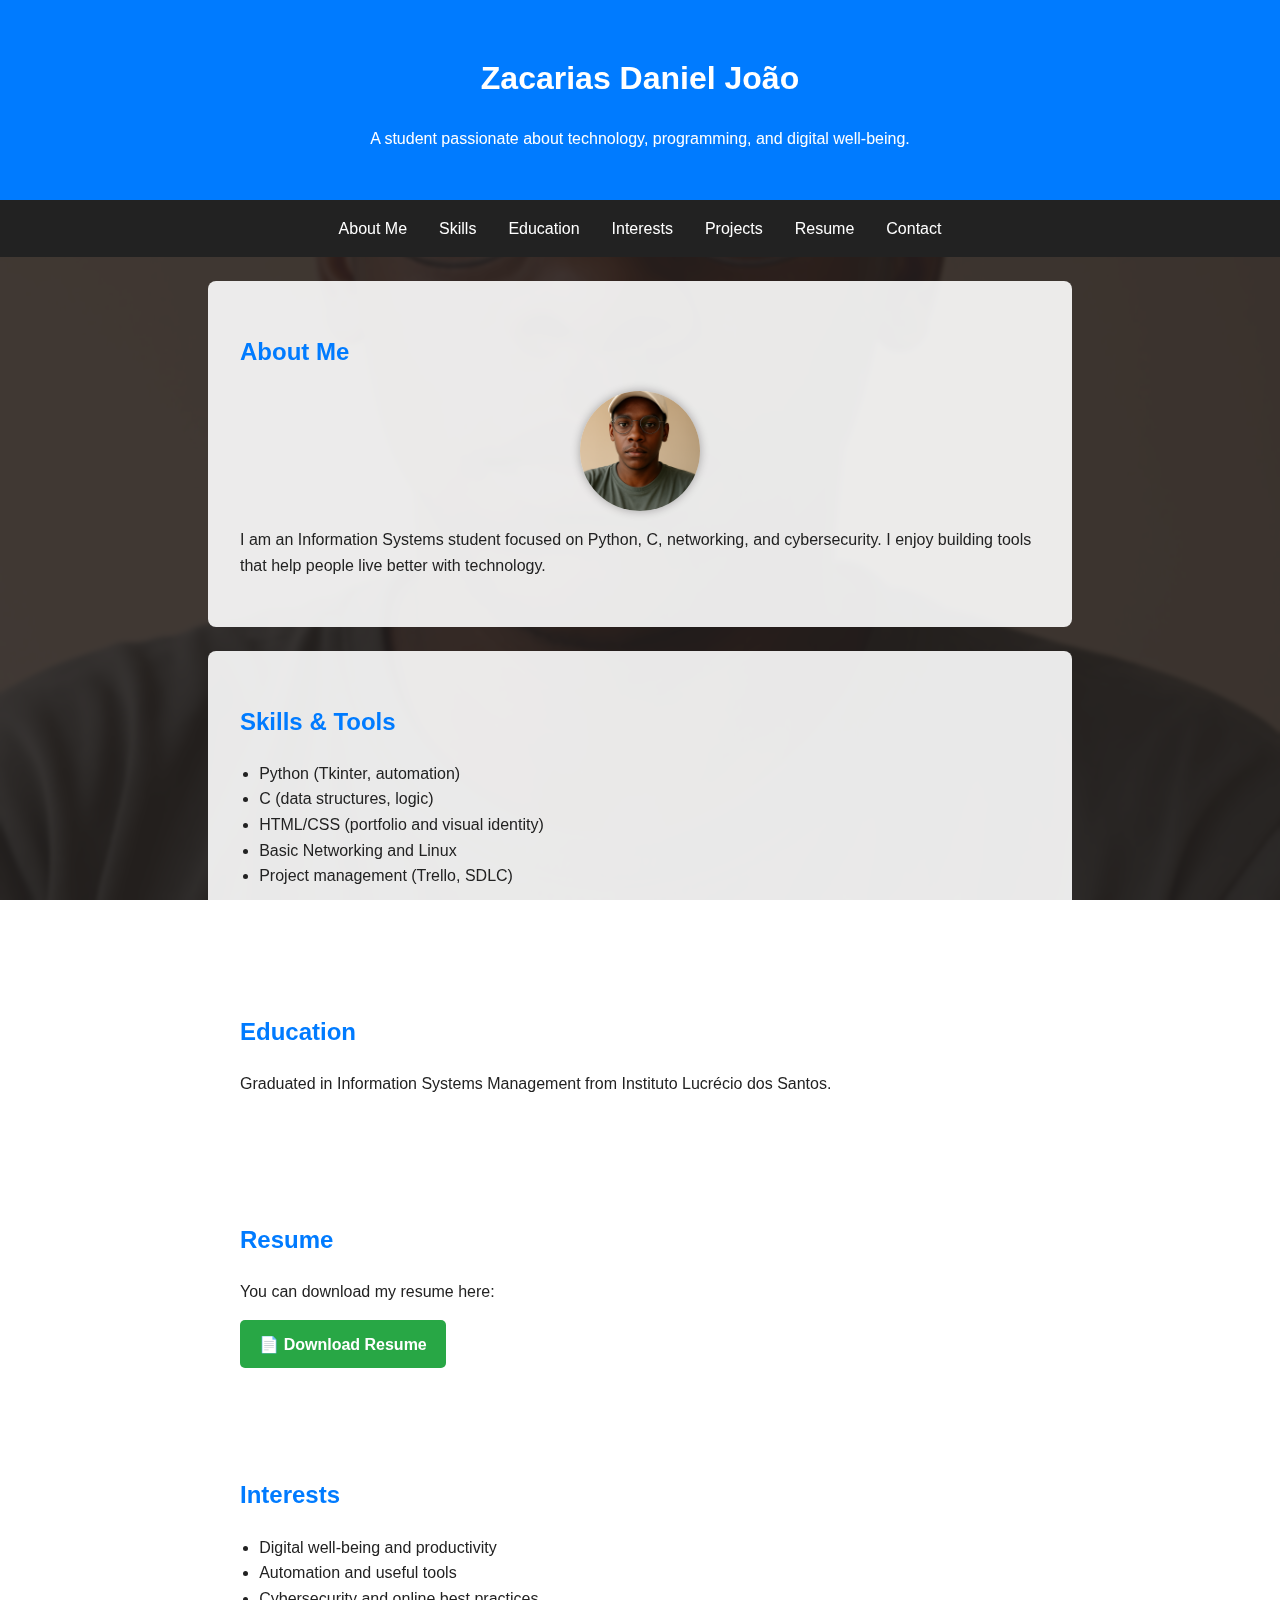
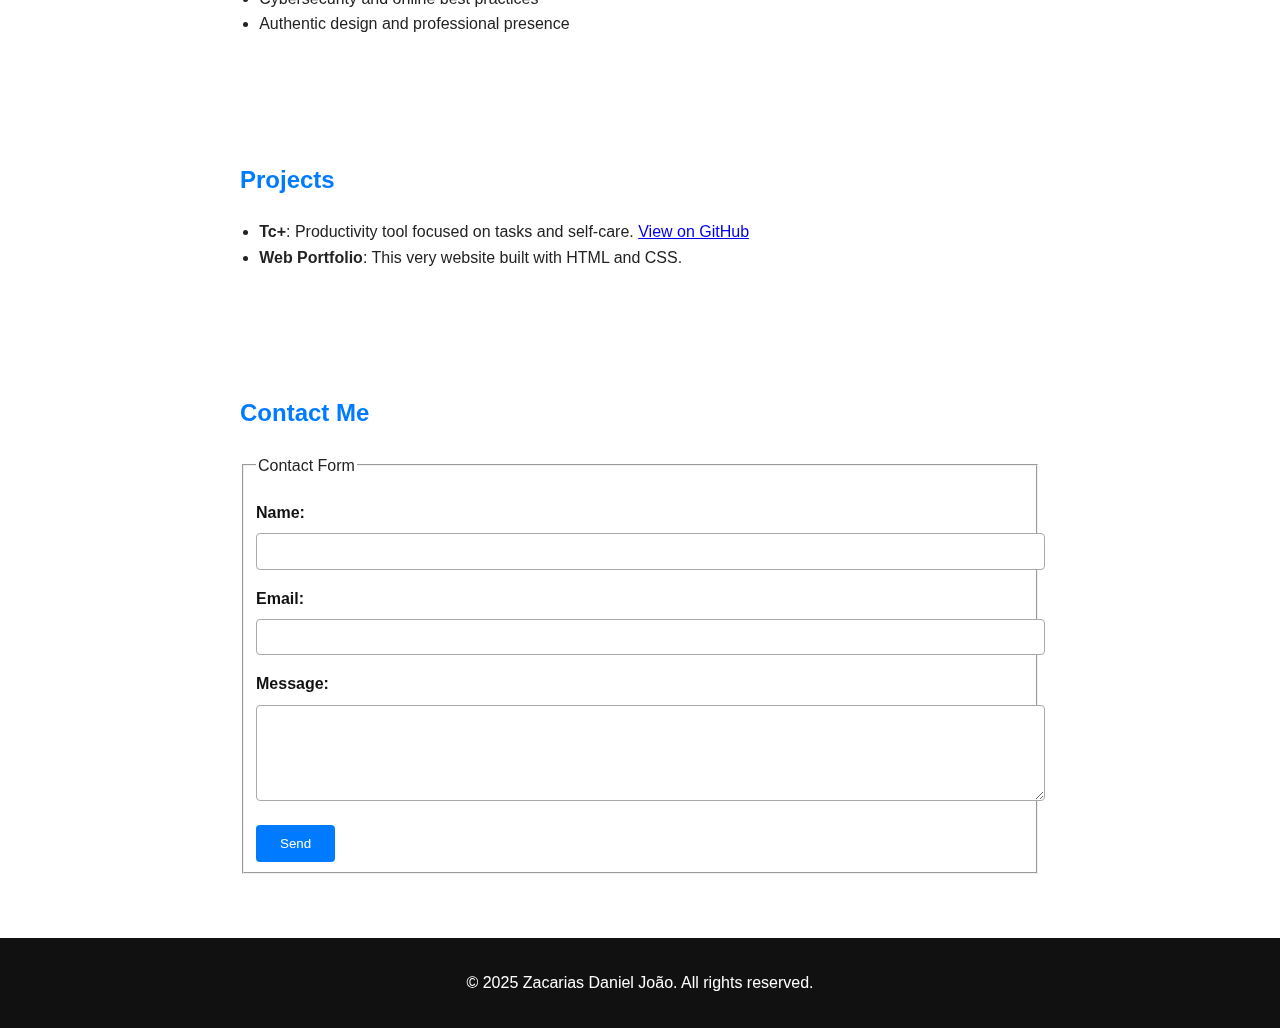
<file: index.html>
<!DOCTYPE html>
<html lang="en">
<head>
  <meta charset="UTF-8" />
  <meta name="viewport" content="width=device-width, initial-scale=1.0" />
  <title>Zacarias Daniel João | Portfolio</title>
  <link rel="stylesheet" href="style.css" />
  <link rel="icon" href="favicon.ico" type="image/x-icon" />
</head>
<body>
  <header>
    <h1>Zacarias Daniel João</h1>
    <p>A student passionate about technology, programming, and digital well-being.</p>
  </header>

  <nav aria-label="Main navigation">
    <ul>
      <li><a href="#about">About Me</a></li>
      <li><a href="#skills">Skills</a></li>
      <li><a href="#education">Education</a></li>
      <li><a href="#interests">Interests</a></li>
      <li><a href="#projects">Projects</a></li>
      <li><a href="#cv">Resume</a></li>
      <li><a href="#contact">Contact</a></li>
    </ul>
  </nav>

  <main>
    <section id="about">
      <h2>About Me</h2>
      <img src="myImagi.png" alt="Zacarias Daniel João profile photo" class="profile-img" />
      <p>
        I am an Information Systems student focused on Python, C, networking, and cybersecurity.
        I enjoy building tools that help people live better with technology.
      </p>
    </section>

    <section id="skills">
      <h2>Skills & Tools</h2>
      <ul>
        <li>Python (Tkinter, automation)</li>
        <li>C (data structures, logic)</li>
        <li>HTML/CSS (portfolio and visual identity)</li>
        <li>Basic Networking and Linux</li>
        <li>Project management (Trello, SDLC)</li>
      </ul>
    </section>

    <section id="education">
      <h2>Education</h2>
      <p>Graduated in Information Systems Management from Instituto Lucrécio dos Santos.</p>
    </section>

    <section id="cv">
      <h2>Resume</h2>
      <p>You can download my resume here:</p>
      <a href="CV.pdf" download class="cv-button">📄 Download Resume</a>
    </section>

    <section id="interests">
      <h2>Interests</h2>
      <ul>
        <li>Digital well-being and productivity</li>
        <li>Automation and useful tools</li>
        <li>Cybersecurity and online best practices</li>
        <li>Authentic design and professional presence</li>
      </ul>
    </section>

    <section id="projects">
      <h2>Projects</h2>
      <ul>
        <li>
          <strong>Tc+</strong>: Productivity tool focused on tasks and self-care.
          <a href="https://github.com/Zacarias-joao" target="_blank" rel="noopener noreferrer">View on GitHub</a>
        </li>
        <li><strong>Web Portfolio</strong>: This very website built with HTML and CSS.</li>
      </ul>
    </section>

    <section id="contact">
      <h2>Contact Me</h2>
      <form action="https://formspree.io/f/your-form-id" method="POST">
        <fieldset>
          <legend>Contact Form</legend>

          <label for="name">Name:</label>
          <input type="text" id="name" name="name" required />

          <label for="email">Email:</label>
          <input type="email" id="email" name="email" required />

          <label for="message">Message:</label>
          <textarea id="message" name="message" rows="5" required></textarea>

          <button type="submit">Send</button>
        </fieldset>
      </form>
    </section>
  </main>

  <footer>
    <p>&copy; 2025 Zacarias Daniel João. All rights reserved.</p>
  </footer>
</body>
</html>
</file>
<file: style.css>
:root {
  --primary-color: #007bff;
  --secondary-color: #28a745;
  --text-color: #f5f5f5;
  --background-color: rgba(37, 32, 32, 0.85);
  --section-bg: rgba(255, 255, 255, 0.9);
  --hover-color: #218838;
}

body {
  font-family: Arial, sans-serif;
  margin: 0;
  padding: 0;
  line-height: 1.6;
  color: var(--text-color);
  background-image: url(myImagi.png);
  background-size: cover;
  background-position: center;
  background-attachment: fixed;
  position: relative;
}

body::before {
  content: "";
  position: fixed;
  top: 0; left: 0;
  width: 100%; height: 100%;
  background-color: var(--background-color);
  backdrop-filter: blur(2px);
  z-index: -1;
}

header {
  background-color: var(--primary-color);
  color: white;
  padding: 2rem;
  text-align: center;
}

nav ul {
  display: flex;
  justify-content: center;
  list-style: none;
  background-color: #222;
  margin: 0;
  padding: 0;
  flex-wrap: wrap;
}

nav ul li a {
  display: block;
  padding: 1rem;
  color: white;
  text-decoration: none;
  transition: background-color 0.3s ease;
}

nav ul li a:hover {
  background-color: #444;
}

.profile-img {
  width: 120px;
  height: 120px;
  object-fit: cover;
  border-radius: 50%;
  display: block;
  margin: 0 auto 1rem auto;
  box-shadow: 0 0 10px rgba(0,0,0,0.3);
}

section {
  padding: 2rem;
  max-width: 800px;
  margin: 1.5rem auto;
  background-color: var(--section-bg);
  border-radius: 8px;
  color: #222;
}

h2 {
  color: var(--primary-color);
}

ul {
  padding-left: 1.2rem;
}

.cv-button {
  display: inline-block;
  padding: 0.7rem 1.2rem;
  background-color: var(--secondary-color);
  color: white;
  text-decoration: none;
  border-radius: 5px;
  font-weight: bold;
  transition: background-color 0.3s ease;
}
.cv-button:hover {
  background-color: var(--hover-color);
}

form label {
  display: block;
  margin-top: 1rem;
  font-weight: bold;
  color: #111;
}

form input,
form textarea {
  width: 100%;
  padding: 0.6rem;
  margin-top: 0.5rem;
  border: 1px solid #aaa;
  border-radius: 4px;
  background-color: #fff;
  color: #000;
}

form button {
  margin-top: 1rem;
  padding: 0.7rem 1.5rem;
  background-color: var(--primary-color);
  color: white;
  border: none;
  border-radius: 4px;
  cursor: pointer;
  transition: background-color 0.3s ease;
}

form button:hover {
  background-color: #0056b3;
}

footer {
  text-align: center;
  padding: 1rem;
  background-color: #111;
  color: white;
  margin-top: 2rem;
}

@media (max-width: 768px) {
  nav ul {
    flex-direction: column;
    align-items: center;
  }

  section {
    padding: 1rem;
  }

  form input,
  form textarea {
    font-size: 1rem;
  }
}
</file>
